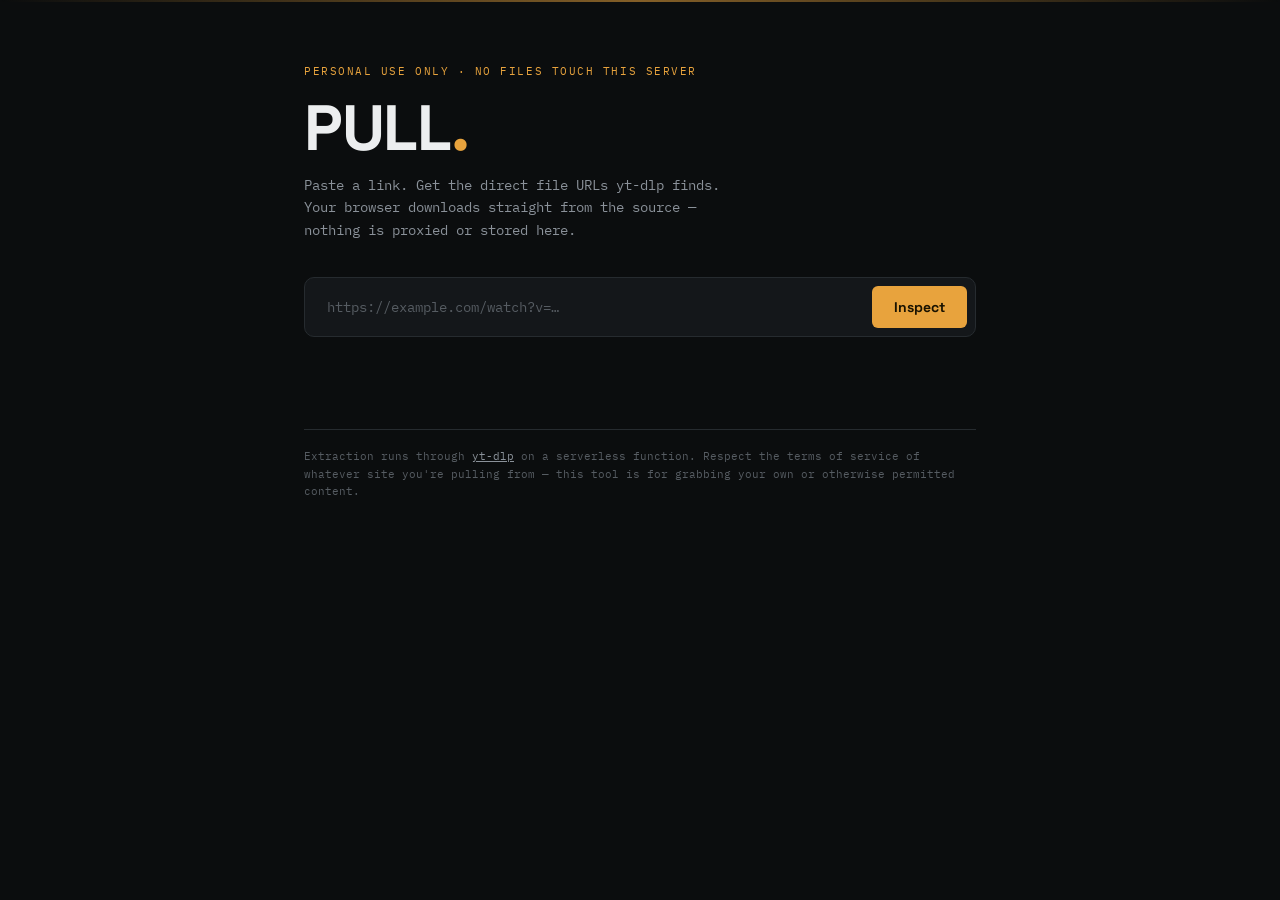
<file: index.html>
<!DOCTYPE html>
<html lang="en">
<head>
<meta charset="UTF-8">
<meta name="viewport" content="width=device-width, initial-scale=1.0">
<title>PULL — direct media link grabber</title>
<link rel="preconnect" href="https://fonts.googleapis.com">
<link rel="preconnect" href="https://fonts.gstatic.com" crossorigin>
<link href="https://fonts.googleapis.com/css2?family=Space+Grotesk:wght@500;700&family=IBM+Plex+Mono:wght@400;500;600&display=swap" rel="stylesheet">
<link rel="stylesheet" href="style.css">
</head>
<body>

<div class="scanline" aria-hidden="true"></div>

<main class="wrap">
  <header class="head">
    <div class="eyebrow">PERSONAL USE ONLY · NO FILES TOUCH THIS SERVER</div>
    <h1>PULL<span class="dot">.</span></h1>
    <p class="sub">Paste a link. Get the direct file URLs yt-dlp finds. Your browser downloads straight from the source — nothing is proxied or stored here.</p>
  </header>

  <form id="grab-form" class="grab-form">
    <input
      id="url-input"
      type="url"
      inputmode="url"
      placeholder="https://example.com/watch?v=…"
      autocomplete="off"
      spellcheck="false"
      required
    >
    <button type="submit" id="grab-btn">
      <span class="btn-label">Inspect</span>
    </button>
  </form>

  <div id="status" class="status" role="status" aria-live="polite"></div>

  <section id="result" class="result" hidden>
    <div class="result-head">
      <img id="thumb" class="thumb" alt="">
      <div class="result-meta">
        <div id="result-title" class="result-title"></div>
        <div id="result-sub" class="result-sub"></div>
      </div>
    </div>

    <div class="table-head">
      <span>KIND</span>
      <span>RES / BITRATE</span>
      <span>EXT</span>
      <span>SIZE</span>
      <span></span>
    </div>
    <ul id="format-list" class="format-list"></ul>
  </section>

  <footer class="foot">
    <p>Extraction runs through <a href="https://github.com/yt-dlp/yt-dlp" target="_blank" rel="noopener">yt-dlp</a> on a serverless function. Respect the terms of service of whatever site you're pulling from — this tool is for grabbing your own or otherwise permitted content.</p>
  </footer>
</main>

<script src="app.js"></script>
</body>
</html>
</file>
<file: style.css>
:root {
  --bg: #0b0d0e;
  --panel: #14171a;
  --panel-2: #1b1f22;
  --line: #262b2f;
  --text: #eceeef;
  --text-dim: #8a9199;
  --accent: #e8a33d;
  --accent-dim: #7a5a2a;
  --ok: #5fb878;
  --err: #e8615c;
  --font-display: "Space Grotesk", sans-serif;
  --font-mono: "IBM Plex Mono", monospace;
}

* { box-sizing: border-box; }

html, body {
  margin: 0;
  background: var(--bg);
  color: var(--text);
  font-family: var(--font-mono);
}

body {
  min-height: 100vh;
  position: relative;
  overflow-x: hidden;
}

/* Ambient scanning line — the one signature motion element */
.scanline {
  position: fixed;
  top: 0; left: 0; right: 0;
  height: 2px;
  background: linear-gradient(90deg, transparent, var(--accent), transparent);
  opacity: 0.55;
  animation: sweep 6s linear infinite;
  pointer-events: none;
  z-index: 5;
}
@keyframes sweep {
  0%   { transform: translateY(-2px); opacity: 0; }
  5%   { opacity: 0.55; }
  95%  { opacity: 0.55; }
  100% { transform: translateY(100vh); opacity: 0; }
}
@media (prefers-reduced-motion: reduce) {
  .scanline { animation: none; display: none; }
}

.wrap {
  max-width: 720px;
  margin: 0 auto;
  padding: 64px 24px 48px;
}

.head { margin-bottom: 36px; }

.eyebrow {
  font-size: 11px;
  letter-spacing: 0.14em;
  color: var(--accent);
  margin-bottom: 18px;
}

h1 {
  font-family: var(--font-display);
  font-weight: 700;
  font-size: clamp(40px, 9vw, 64px);
  line-height: 1;
  margin: 0 0 14px;
  letter-spacing: -0.02em;
}
h1 .dot { color: var(--accent); }

.sub {
  color: var(--text-dim);
  font-size: 14px;
  line-height: 1.6;
  max-width: 52ch;
  margin: 0;
}

.grab-form {
  display: flex;
  gap: 10px;
  background: var(--panel);
  border: 1px solid var(--line);
  border-radius: 10px;
  padding: 8px;
}

#url-input {
  flex: 1;
  background: transparent;
  border: none;
  outline: none;
  color: var(--text);
  font-family: var(--font-mono);
  font-size: 14px;
  padding: 12px 14px;
}
#url-input::placeholder { color: #565c62; }

#grab-btn {
  background: var(--accent);
  color: #1a1300;
  border: none;
  border-radius: 6px;
  font-family: var(--font-display);
  font-weight: 700;
  font-size: 14px;
  padding: 0 22px;
  cursor: pointer;
  transition: transform 0.12s ease, background 0.12s ease;
}
#grab-btn:hover { background: #f2b556; }
#grab-btn:active { transform: scale(0.97); }
#grab-btn:disabled {
  background: var(--accent-dim);
  color: #cbb488;
  cursor: progress;
}
#grab-btn:focus-visible, #url-input:focus-visible {
  outline: 2px solid var(--accent);
  outline-offset: 2px;
}

.status {
  margin-top: 18px;
  font-size: 13px;
  color: var(--text-dim);
  min-height: 18px;
}
.status.error { color: var(--err); }

.result { margin-top: 34px; }

.result-head {
  display: flex;
  gap: 14px;
  align-items: center;
  margin-bottom: 22px;
}
.thumb {
  width: 96px;
  height: 96px;
  object-fit: cover;
  border-radius: 8px;
  border: 1px solid var(--line);
  background: var(--panel);
  flex-shrink: 0;
}
.thumb[src=""], .thumb:not([src]) { display: none; }

.result-title {
  font-family: var(--font-display);
  font-weight: 700;
  font-size: 18px;
  line-height: 1.3;
}
.result-sub {
  color: var(--text-dim);
  font-size: 12px;
  margin-top: 6px;
}

.table-head {
  display: grid;
  grid-template-columns: 100px 1fr 60px 90px 100px;
  gap: 8px;
  padding: 0 14px 8px;
  font-size: 10px;
  letter-spacing: 0.1em;
  color: #565c62;
  border-bottom: 1px solid var(--line);
}

.format-list {
  list-style: none;
  margin: 0;
  padding: 0;
}

.format-row {
  display: grid;
  grid-template-columns: 100px 1fr 60px 90px 100px;
  gap: 8px;
  align-items: center;
  padding: 12px 14px;
  border-bottom: 1px solid var(--line);
  font-size: 13px;
}
.format-row:hover { background: var(--panel-2); }

.kind-tag {
  font-size: 10px;
  letter-spacing: 0.06em;
  padding: 3px 7px;
  border-radius: 4px;
  width: fit-content;
  text-transform: uppercase;
}
.kind-video-audio { background: rgba(95,184,120,0.15); color: var(--ok); }
.kind-video-only   { background: rgba(232,163,61,0.15); color: var(--accent); }
.kind-audio-only    { background: rgba(140,150,255,0.15); color: #9aa4ff; }

.dl-link {
  color: var(--bg);
  background: var(--text);
  text-decoration: none;
  font-size: 12px;
  font-weight: 600;
  padding: 7px 12px;
  border-radius: 5px;
  text-align: center;
  transition: background 0.12s ease;
}
.dl-link:hover { background: var(--accent); }

.foot {
  margin-top: 56px;
  border-top: 1px solid var(--line);
  padding-top: 18px;
}
.foot p {
  color: #565c62;
  font-size: 11px;
  line-height: 1.6;
  margin: 0;
}
.foot a { color: var(--text-dim); }

@media (max-width: 560px) {
  .table-head { display: none; }
  .format-row {
    grid-template-columns: 1fr;
    gap: 6px;
    padding: 14px;
  }
  .dl-link { width: fit-content; }
}
</file>
